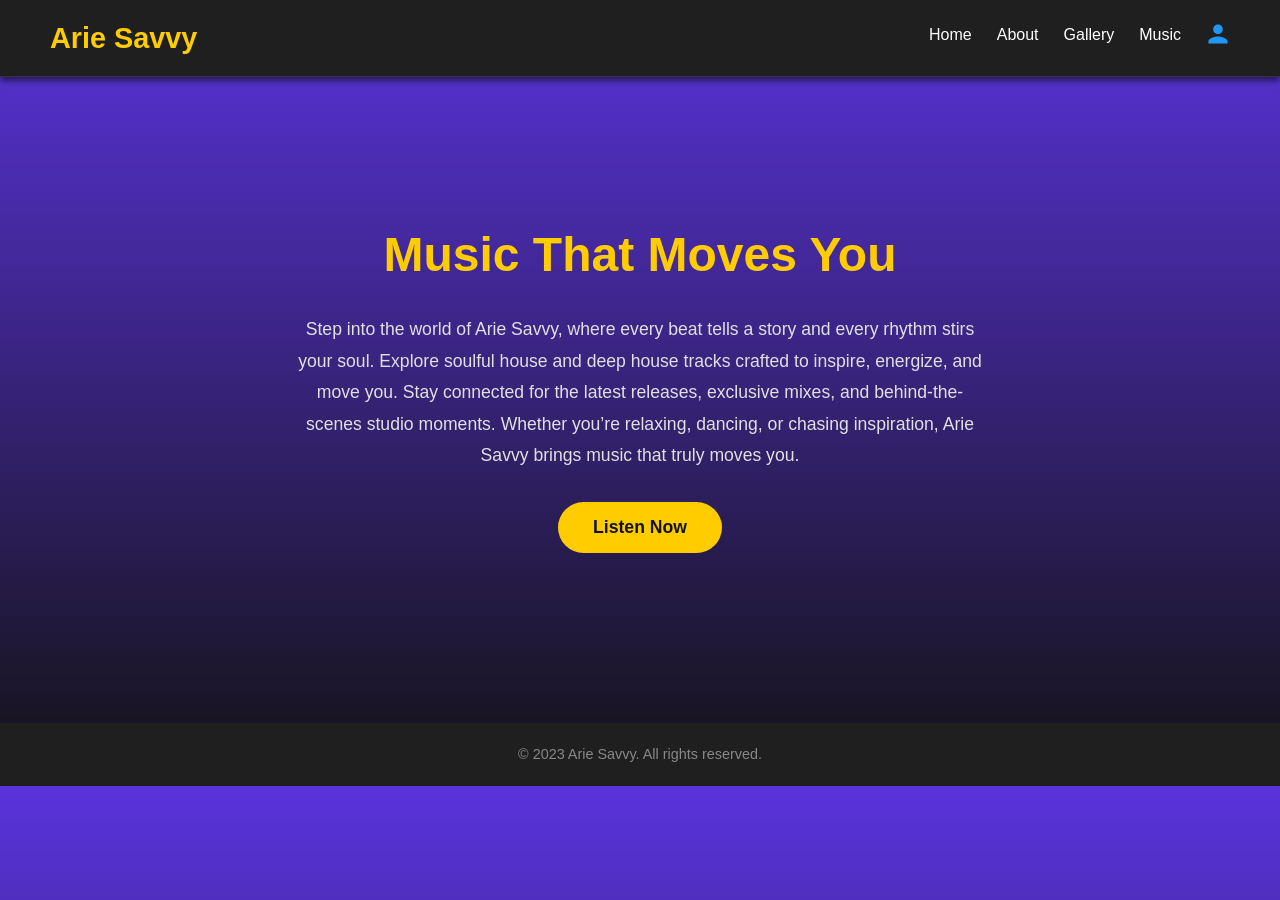
<file: index.html>
<!DOCTYPE html>
<html lang="en">
<head>
    <meta charset="UTF-8">
    <meta name="viewport" content="width=device-width, initial-scale=1.0">
    <title>Home page</title>
    <link rel="stylesheet" type="text/css" href="style.css">
</head>
<body>
    <section class="header">
        <nav>
            <section class="logo">Arie Savvy</section>

            <!-- Hamburger menu -->
            <div class="menu-toggle" id="mobile-menu">
                <span class="bar"></span>
                <span class="bar"></span>
                <span class="bar"></span>
                <span class="bar"></span>
            </div>

            <ul class="nav-list">
                <li><a href="index.html">Home</a></li>
                <li><a href="About.html">About</a></li>
                <li><a href="gallery.html">Gallery</a></li>
                <li><a href="music.html">Music</a></li>
                <li>
    <a href="admin.html" title="Admin">
        <!-- Blue profile icon SVG -->
        <svg xmlns="http://www.w3.org/2000/svg" width="24" height="24" fill="#2196F3" viewBox="0 0 24 24">
            <path d="M12 12c2.7 0 4.8-2.1 4.8-4.8S14.7 2.4 12 2.4 7.2 4.5 7.2 7.2 9.3 12 12 12zm0 2.4c-3.2 0-9.6 1.6-9.6 4.8v2.4h19.2v-2.4c0-3.2-6.4-4.8-9.6-4.8z"/>
        </svg>
    </a>
</li>

            </ul>
        </nav>
    </section>

    <section class="hero">
        <h1>Music That Moves You</h1>
        <p>
            Step into the world of Arie Savvy, where every beat tells
            a story and every rhythm stirs your soul. Explore soulful
            house and deep house tracks crafted to inspire, energize, 
            and move you. Stay connected for the latest releases, exclusive mixes,
            and behind-the-scenes studio moments. Whether you’re relaxing, dancing, 
            or chasing inspiration, Arie Savvy brings music that truly moves you.
        </p>
        <button class="cta-button"><a href="music.html">Listen Now</a></button>
    </section>

    <section class="footer">
        <p>&copy; 2023 Arie Savvy. All rights reserved.</p>
    </section>

    <!-- Mobile Menu Script -->
    <script>
        const mobileMenu = document.getElementById("mobile-menu");
        const navList = document.querySelector(".nav-list");

        mobileMenu.addEventListener("click", () => {
            navList.classList.toggle("active");
            mobileMenu.classList.toggle("active");
        });
    </script>
</body>
</html>
</file>
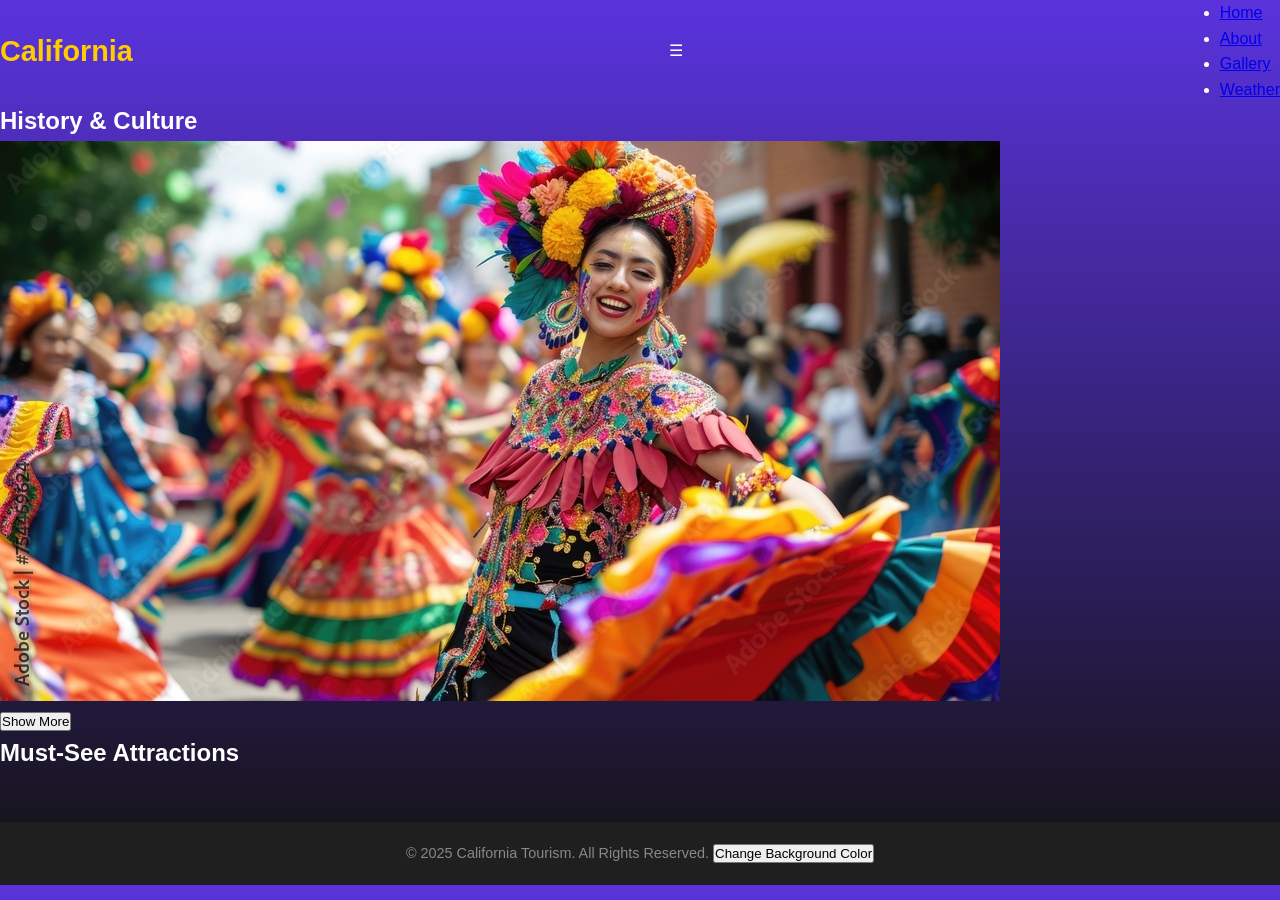
<file: about.html>
<!DOCTYPE html>
<html lang="en">
<head>
  <meta charset="UTF-8">
  <meta name="viewport" content="width=device-width, initial-scale=1.0">
  <title>Discover California</title>
  <!-- Google Fonts -->
  <link href="https://fonts.googleapis.com/css2?family=Roboto:wght@400;700&family=Playfair+Display:ital,wght@0,400;0,700;1,400&display=swap" rel="stylesheet">
  <link rel="stylesheet" href="style.css">
</head>
<body>
  <!-- Navigation Bar -->
       <nav>
        <div class="logo">California</div>
        <div class="menu-icon" id="menu-icon">&#9776;</div>
          <ul id="nav-links">
             <li><a href="index.html" >Home</a></li>
            <li><a href="about.html" class="active">About</a></li>
             <li><a href="gallery.html">Gallery</a></li>
            <li><a href="weather.html">Weather</a></li>
          </ul>
      </nav>

  <!-- History & Culture Section -->
  <section class="section-container">
    <h2>History & Culture</h2>
    <img src="culture.jpg" alt="California Culture" class="float-img">
    <div id="history"></div>
<p id="funFact" class="fun-fact"></p> <!-- placeholder for random fun fact -->
<button id="toggleBtn" class="fun-button">Show More</button>

  </section>

  <!-- Must-See Attractions Section -->
  <section class="section-container">
    <h2>Must-See Attractions</h2>
    <div id="attractions"></div>
  </section>

 <!-- Footer -->
<footer class="footer">
  &copy; 2025 California Tourism. All Rights Reserved.
  <button id="colorBtn" class="btn">Change Background Color</button>
</footer>

<script src="script.js"></script>
</body>


</body>
</html>
</file>
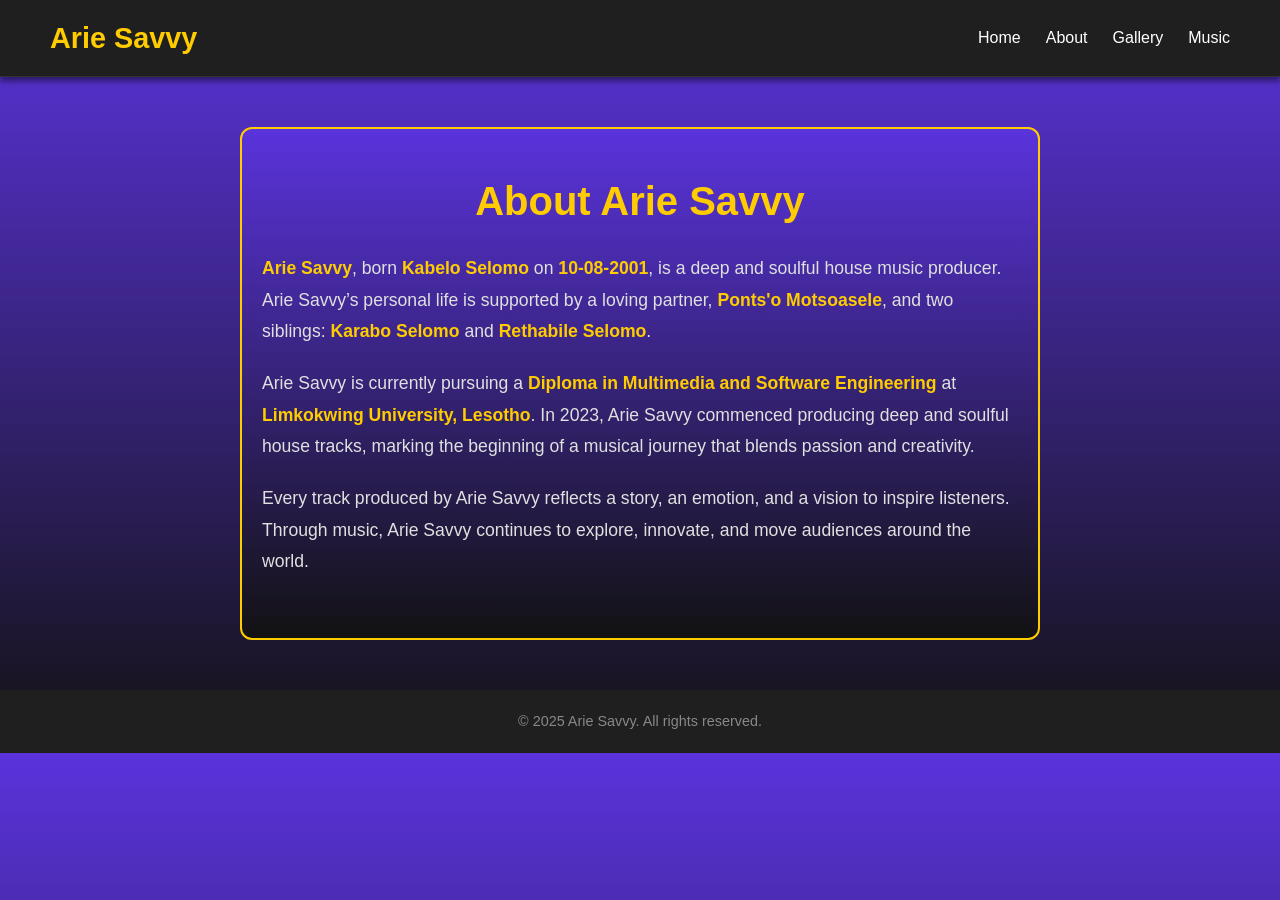
<file: About.html>
<!DOCTYPE html>
<html lang="en">
<head>
    <meta charset="UTF-8">
    <meta name="viewport" content="width=device-width, initial-scale=1.0">
    <title>About Arie Savvy</title>
    <link rel="stylesheet" type="text/css" href="style.css">
</head>
<body>
    <section class="header">
        <nav>
            <section class="logo">Arie Savvy</section>

            <!-- Hamburger menu -->
            <div class="menu-toggle" id="mobile-menu">
                <span class="bar"></span>
                <span class="bar"></span>
                <span class="bar"></span>
            </div>

            <ul class="nav-list">
                <li><a href="index.html">Home</a></li>
                <li><a href="About.html">About</a></li>
                <li><a href="gallery.html">Gallery</a></li>
                <li><a href="music.html">Music</a></li>
            </ul>
        </nav>
    </section>

    <section class="about-hero">
        <h1>About Arie Savvy</h1>
        <p>
            <strong>Arie Savvy</strong>, born <strong>Kabelo Selomo</strong> on <strong>10-08-2001</strong>,
            is a deep and soulful house music producer. Arie Savvy’s personal life is supported by a loving
            partner, <strong>Ponts'o Motsoasele</strong>, and two siblings: <strong>Karabo Selomo</strong> and
            <strong>Rethabile Selomo</strong>.
        </p>
        <p>
            Arie Savvy is currently pursuing a <strong>Diploma in Multimedia and Software Engineering</strong>
            at <strong>Limkokwing University, Lesotho</strong>. In 2023, Arie Savvy commenced producing deep
            and soulful house tracks, marking the beginning of a musical journey that blends passion and creativity.
        </p>
        <p>
            Every track produced by Arie Savvy reflects a story, an emotion, and a vision to inspire listeners.
            Through music, Arie Savvy continues to explore, innovate, and move audiences around the world.
        </p>
    </section>

    <section class="footer">
        <p>&copy; 2025 Arie Savvy. All rights reserved.</p>
    </section>

    <!-- Mobile Menu Script -->
    <script>
        const mobileMenu = document.getElementById("mobile-menu");
        const navList = document.querySelector(".nav-list");

        mobileMenu.addEventListener("click", () => {
            navList.classList.toggle("active");
            mobileMenu.classList.toggle("active");
        });
    </script>
</body>
</html>
</file>
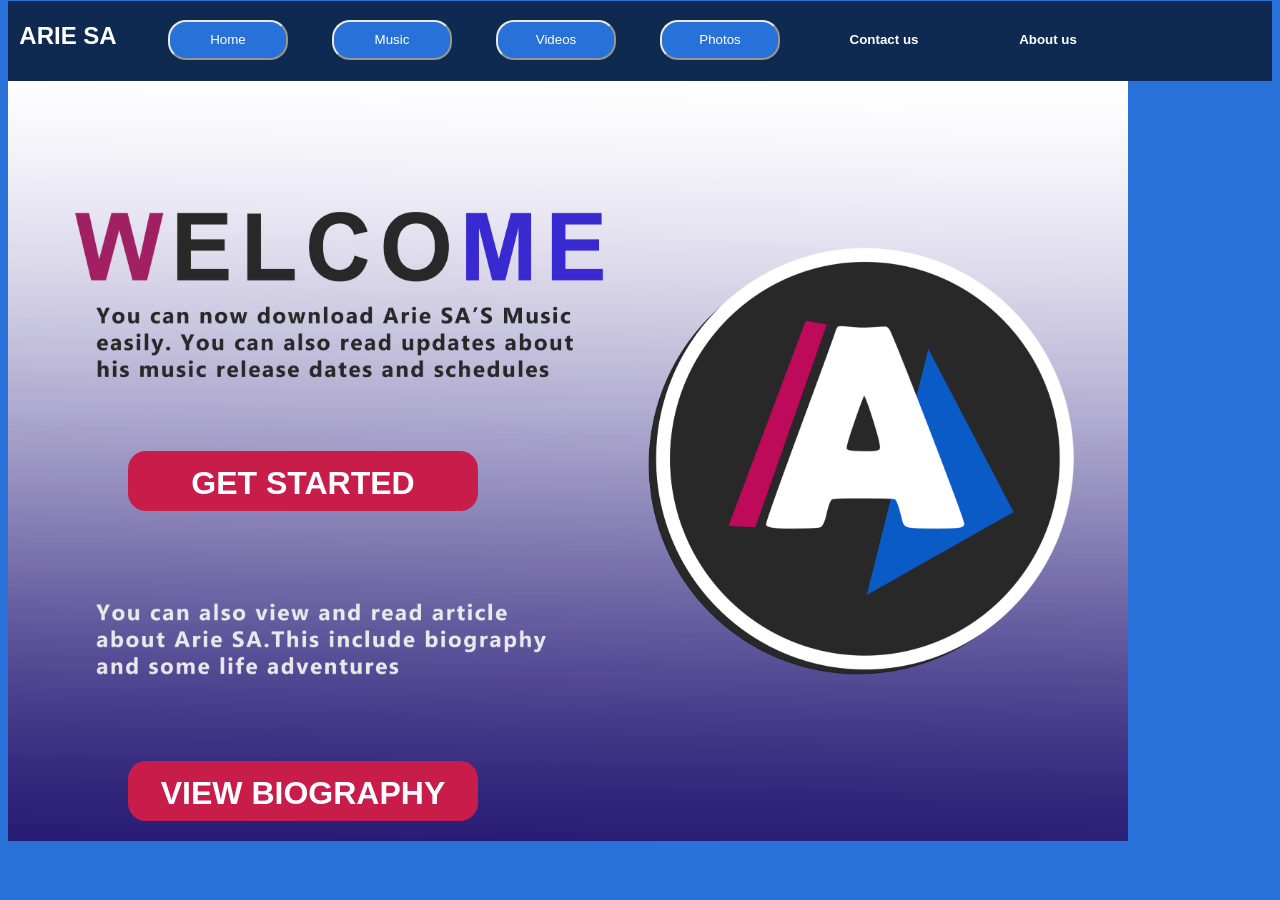
<file: Untitled-2.html>
<nav>   
   <button class="WELCOME">ARIE SA</P> 
     <button >Home</button>
     <button >Music</button>
      <button>Videos</button>
      <button>Photos</button>
      <button class="contact">Contact us</button>
      <button class="contact">About us</button>
</nav>
<body>
    <div class="box">
        <button class="GETSTARTED">GET STARTED</button>
        <button class="GETSTARTEDD">VIEW BIOGRAPHY</button>
    </div>
</body>
<style>
nav {
    background-color: rgba(0, 0, 0, 0.628);
    color: white;
    height: 80;
    font-style: bold;
}
.WELCOME{
    margin-right: 40px;
    margin-top: 20px;
    color: white;
    background-color: transparent;
    border-color: none;
    border-style: none;
    font-weight: bold;
    font-size: 24px;
}
button{
    color: rgb(255, 255, 255);
    border-color: rgb(233, 234, 221);
    background-color: rgb(39, 113, 216);
    height: 40px;
    margin-right: 40;
    border-bottom: 20;
    border-radius: 18px;
    width: 120px;
    cursor: pointer;
}
button:hover{
    background-color: rgb(200, 28, 74);

}
.contact{
    color: white;
    background-color: transparent;
    height: 40px;
    margin-right: 40;
    width: 120px;
    border: none;
    font-weight: bold;
}

body{
    background-color:rgb(39, 113, 216);  
    margin-top: 1px;

.box{
    height: 720px;
    width: 1080px;
    background-image: url(background.png);
    background-size: cover;
    background-position: center;
    display: flex;
    flex-direction: column;
    justify-content: space-between;
    padding: 20px;
    position: center;
}

}
.GETSTARTED{
    color: white;
    background-color: rgb(200, 28, 74);
    height: 60px;
    border-radius: 18px;
    width: 350px;
    font-weight: bold;
    font-size: 24pt;
    margin-left: 100px;
    padding: 12px 24px;
    margin-top: 350px;
    border-color: transparent;

  
}
.GETSTARTED:hover{
    background-color: blue;
}
.GETSTARTEDD{
    color: white;
    background-color: rgb(200, 28, 74);
    height: 60px;
    border-radius: 18px;
    width: 350px;
    font-weight: bold;
    font-size: 24pt;
    margin-left: 100px;
    padding: 12px 24px;
    margin-top: 100px;
    border-color: transparent;
}
.GETSTARTEDD:hover{
    background-color: rgb(55, 162, 228);
}
</file>
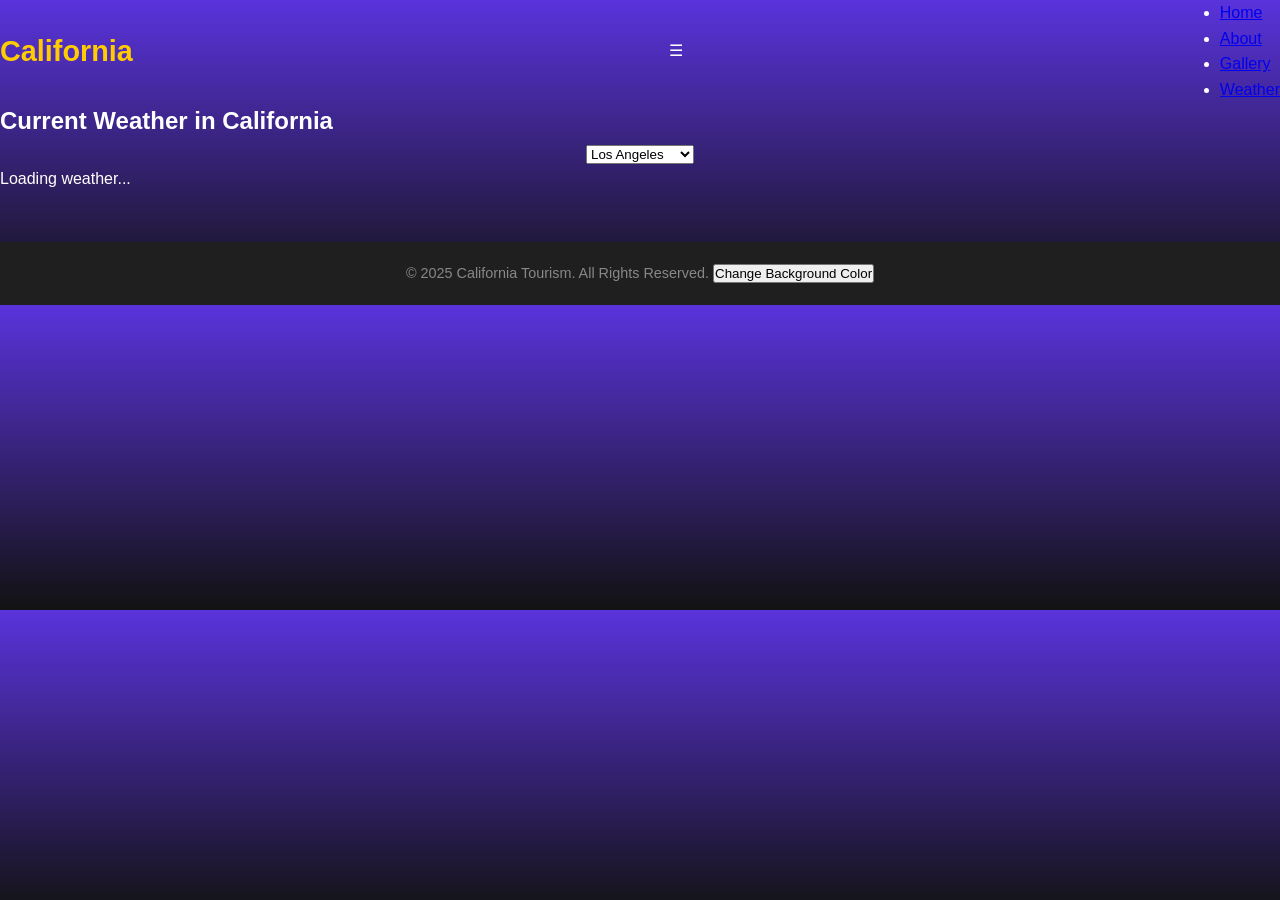
<file: weather.html>
<!DOCTYPE html>
<html lang="en">
<head>
  <meta charset="UTF-8">
  <meta name="viewport" content="width=device-width, initial-scale=1.0">
  <title>California Weather</title>
  <link href="https://fonts.googleapis.com/css2?family=Roboto:wght@400;700&family=Playfair+Display:ital,wght@0,400;0,700;1,400&display=swap" rel="stylesheet">
  <link rel="stylesheet" href="style.css">
</head>
<body>
     <nav>
        <div class="logo">California</div>
        <div class="menu-icon" id="menu-icon">&#9776;</div>
          <ul id="nav-links">
             <li><a href="index.html" >Home</a></li>
            <li><a href="about.html">About</a></li>
             <li><a href="gallery.html">Gallery</a></li>
            <li><a href="weather.html" class="active">Weather</a></li>
          </ul>
      </nav>

  <section class="section-container">
    <h2>Current Weather in California</h2>
    <div style="text-align:center;">
      <select id="citySelect" class="fun-button">
        <option value="Los Angeles">Los Angeles</option>
        <option value="San Francisco">San Francisco</option>
        <option value="San Diego">San Diego</option>
        <option value="Sacramento">Sacramento</option>
        <option value="Santa Barbara">Santa Barbara</option>
      </select>
    </div>
    <div id="weather">
      <p>Loading weather...</p>
    </div>
  </section>

  <footer class="footer">
    &copy; 2025 California Tourism. All Rights Reserved.
    <button id="colorBtn" class="btn">Change Background Color</button>
  </footer>
  <script src="script.js"></script>
</body>
</html>
</file>
<file: style.css>
/* Reset and body styling */
* {
    margin: 0;
    padding: 0;
    box-sizing: border-box;
    font-family: 'Arial', sans-serif;
}

body {
    background: linear-gradient(to bottom, #5a33dc 0%, #121212 100%);
    color: #ffffff;
    line-height: 1.6;
}

/* Header and Navigation */
.header {
    background-color: #1f1f1f;
    padding: 15px 50px;
    position: sticky;
    top: 0;
    z-index: 100;
    box-shadow: 0 4px 6px rgba(0, 0, 0, 0.5);
    border-bottom: 1px solid #333;
}

nav {
    display: flex;
    justify-content: space-between;
    align-items: center;
    position: relative;
}

nav .logo {
    font-size: 1.8rem;
    font-weight: bold;
    color: #ffcc00;
}

nav ul.nav-list {
    list-style: none;
    display: flex;
    gap: 25px;
}

nav ul.nav-list li a {
    text-decoration: none;
    color: #ffffff;
    font-weight: 500;
    position: relative;
    transition: all 0.3s ease;
}

nav ul.nav-list li a::after {
    content: '';
    position: absolute;
    width: 0%;
    height: 2px;
    bottom: -5px;
    left: 0;
    background-color: #ffcc00;
    transition: width 0.3s ease;
}

nav ul.nav-list li a:hover::after {
    width: 100%;
}

nav ul.nav-list li a:hover {
    color: #ffcc00;
}

/* Hamburger Menu Icon */
.menu-toggle {
    display: none;
    flex-direction: column;
    cursor: pointer;
    gap: 5px;
}

.menu-toggle .bar {
    height: 3px;
    width: 25px;
    background-color: #ffcc00;
    border-radius: 3px;
}

/* Hero Section */
.hero {
    text-align: center;
    padding: 120px 20px;
    margin-top: 20px;
    border-radius: 10px;
}

.hero h1 {
    font-size: 3rem;
    margin-bottom: 20px;
    color: #ffcc00;
}

.hero p {
    max-width: 700px;
    margin: 0 auto 30px auto;
    font-size: 1.1rem;
    line-height: 1.8;
    color: #e0e0e0;
}

.cta-button {
    padding: 15px 35px;
    background-color: #ffcc00;
    border: none;
    border-radius: 50px;
    font-size: 1.1rem;
    font-weight: bold;
    color: #121212;
    cursor: pointer;
    transition: all 0.3s ease;
    
}
.cta-button a{
    text-decoration: none;
    color: #121212;
}

.cta-button:hover {
    background-color: #e6b800;
    transform: scale(1.05);
}

/* Footer */
.footer {
    background-color: #1f1f1f;
    text-align: center;
    padding: 20px 0;
    margin-top: 50px;
    font-size: 0.9rem;
    color: #888888;
}

/* Responsive Design */
@media (max-width: 768px) {
    .menu-toggle {
        display: flex;
    }

    ul.nav-list {
        position: absolute;
        top: 60px;
        right: 0;
        width: 200px;
        flex-direction: column;
        background-color: #1f1f1f;
        border-radius: 8px;
        overflow: hidden;
        max-height: 0;
        transition: max-height 0.3s ease;
    }

    ul.nav-list.active {
        max-height: 500px; /* open menu */
    }

    ul.nav-list li {
        padding: 15px;
        text-align: center;
    }
}

/* About Section */
.about-hero {
    max-width: 800px;
    margin: 50px auto;
    text-align: left;
    padding: 40px 20px;
    background: linear-gradient(to bottom, #5a33dc 0%, #121212 100%);
    border-radius: 12px;
    border: 2px solid #ffcc00;
    color: #e0e0e0;
}

.about-hero h1 {
    font-size: 2.5rem;
    color: #ffcc00;
    margin-bottom: 20px;
    text-align: center;
}

.about-hero p {
    font-size: 1.1rem;
    margin-bottom: 20px;
    line-height: 1.8;
}

.about-hero strong {
    color: #ffcc00;
    font-weight: bold;
}

/* Gallery Section */
.gallery-section {
    max-width: 1200px;
    margin: 50px auto;
    padding: 20px;
    text-align: center;
}

.gallery-section h1 {
    font-size: 2.5rem;
    color: #ffcc00;
    margin-bottom: 30px;
}

.gallery-grid {
    display: grid;
    grid-template-columns: repeat(auto-fit, minmax(180px, 1fr));
    gap: 30px; /* closer images */
    justify-content: center;
    align-items: start;
}

.gallery-img {
    width: 100%;
    height: auto;      /* maintain aspect ratio */
    border-radius: 8px;
    border: 2px solid #ffcc00;
    display: block;
    object-fit: cover;  /* fill grid cell nicely */
    transition: transform 0.3s, box-shadow 0.3s;
}

.gallery-img:hover {
    transform: scale(1.05);
    box-shadow: 0 10px 20px rgba(255, 204, 0, 0.5);
}

/* Dashboard Section */
.dashboard-section {
    max-width: 900px;
    margin: 50px auto;
    padding: 20px;
    text-align: center;
}

.dashboard-section h1,
.dashboard-section h2 {
    color: #ffcc00;
    margin-bottom: 20px;
}

#addImageForm {
    display: flex;
    flex-direction: column;
    gap: 15px;
    margin-bottom: 30px;
}

#addImageForm input {
    padding: 10px;
    font-size: 1rem;
    border-radius: 8px;
    border: none;
}

#addImageForm .cta-button {
    padding: 12px 25px;
    background-color: #ffcc00;
    color: #121212;
    border: none;
    border-radius: 50px;
    cursor: pointer;
    font-weight: bold;
    transition: all 0.3s ease;
}

#addImageForm .cta-button:hover {
    background-color: #e6b800;
    transform: scale(1.05);
}
.lightbox {
            position: fixed;
            top: 0;
            left: 0;
            width: 100%;
            height: 100%;
            background-color: rgba(0,0,0,0.9);
            display: none;
            justify-content: center;
            align-items: center;
            z-index: 1000;
        }
        .lightbox img {
            max-width: 90%;
            max-height: 90%;
            border-radius: 10px;
            box-shadow: 0 0 20px rgba(255, 204, 0, 0.5);
        }
        .lightbox:target {
            display: flex;
        }
/* Music Section */
.music-section {
    max-width: 1000px;
    margin: 50px auto;
    padding: 20px;
    text-align: center;
}

.music-section h1 {
    font-size: 2.5rem;
    color: #ffcc00;
    margin-bottom: 30px;
}


.music-embed {
    border-radius: 10px;
    transition: transform 0.3s ease;
}

.music-embed:hover {
    transform: scale(1.05);
    box-shadow: 0 10px 20px rgba(255, 204, 0, 0.5);
}

/* Responsive YouTube embeds */
.music-grid {
    display: flex;
    flex-wrap: wrap;
    justify-content: center;
    gap: 15px;
}

.music-grid .iframe-container {
    position: relative;
    width: 100%;
    max-width: 360px; /* max width for large screens */
    padding-bottom: 56.25%; /* 16:9 aspect ratio */
}

.music-grid .iframe-container iframe {
    position: absolute;
    top: 0;
    left: 0;
    width: 100%;
    height: 100%;
    border-radius: 10px;
}
</file>
